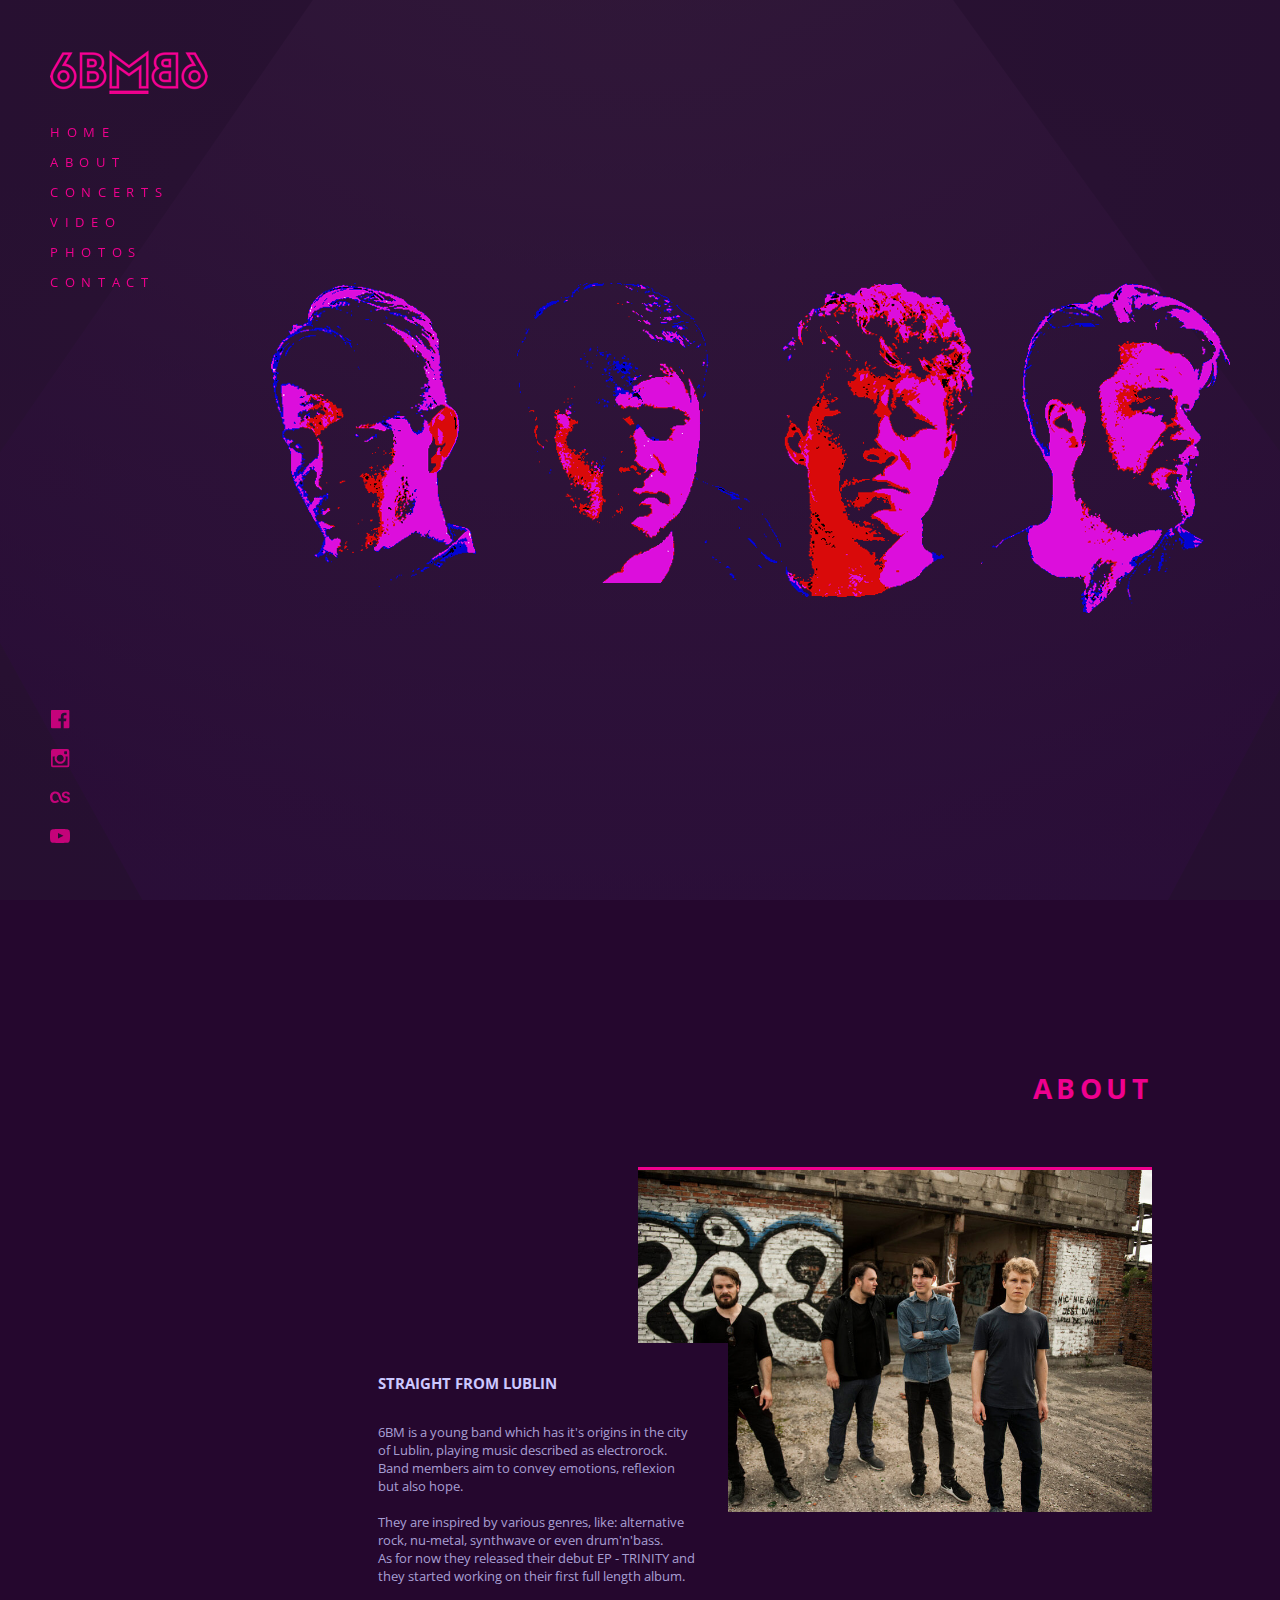
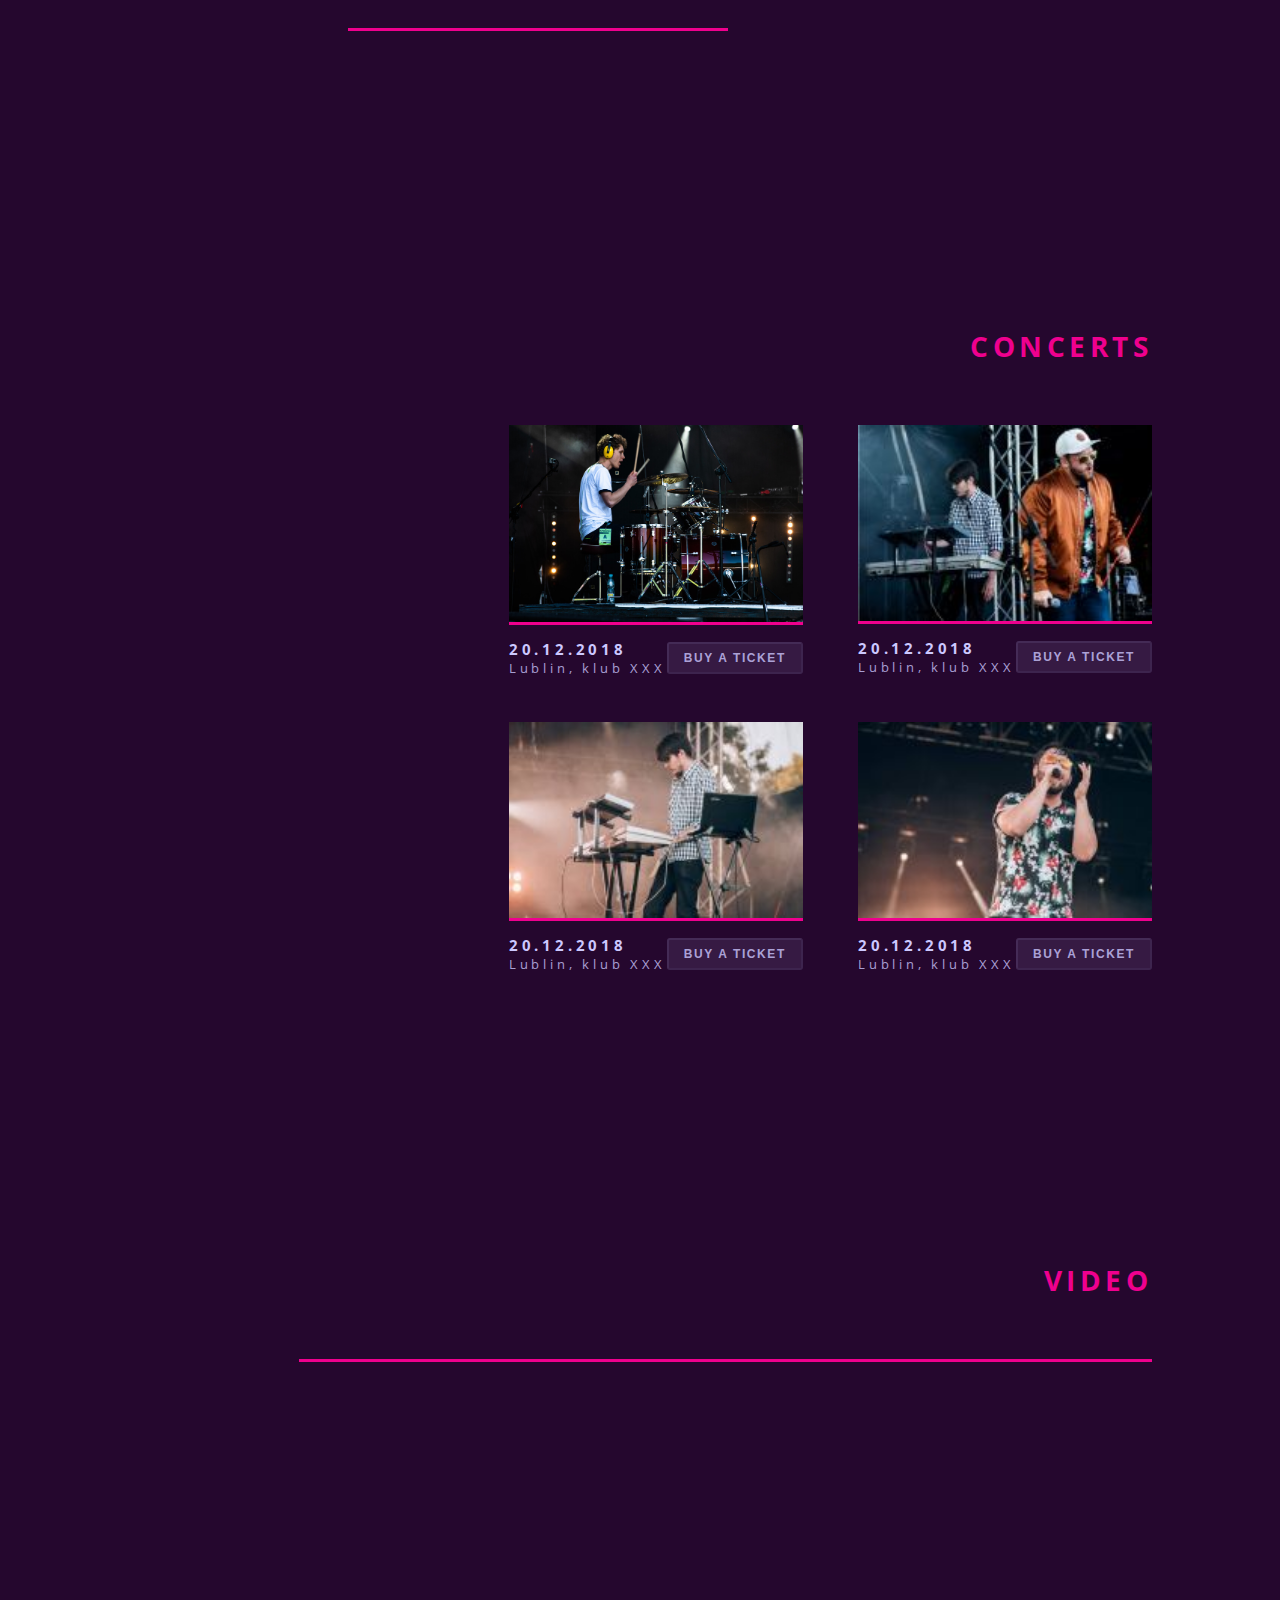
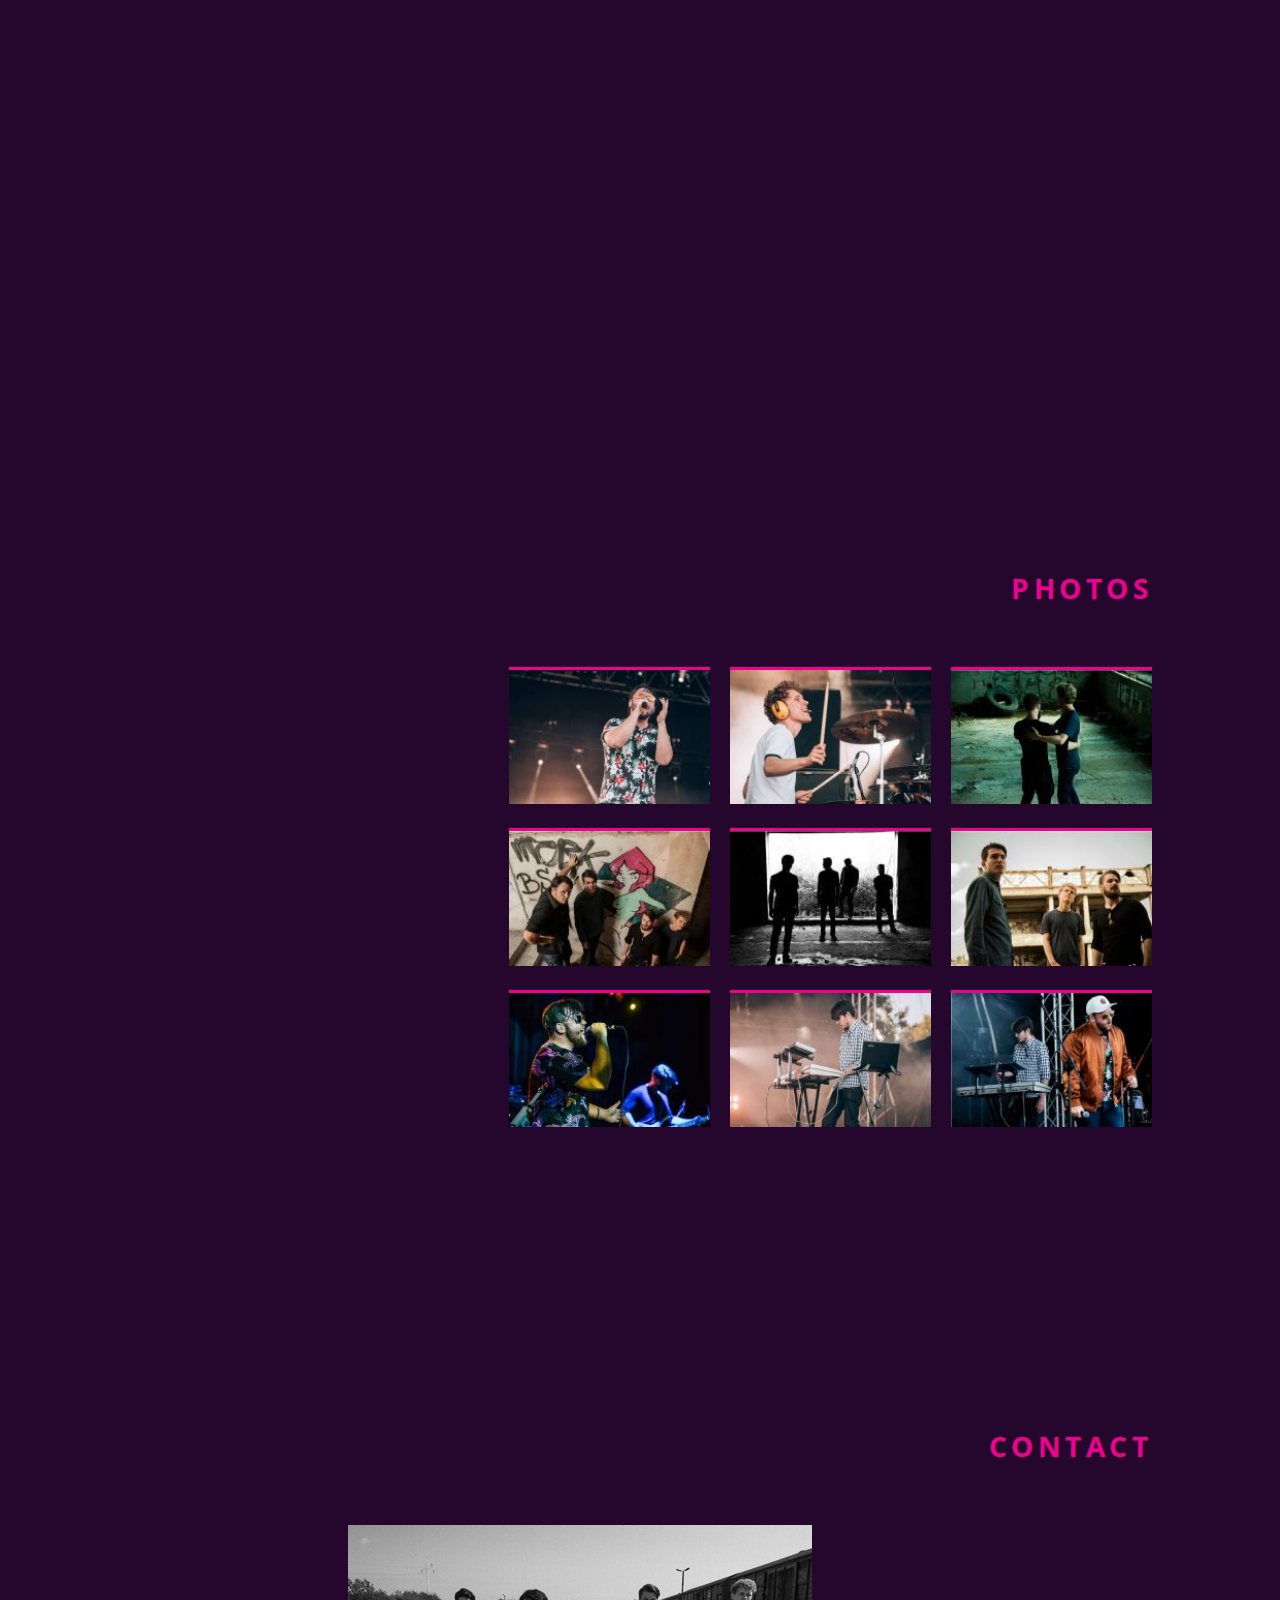
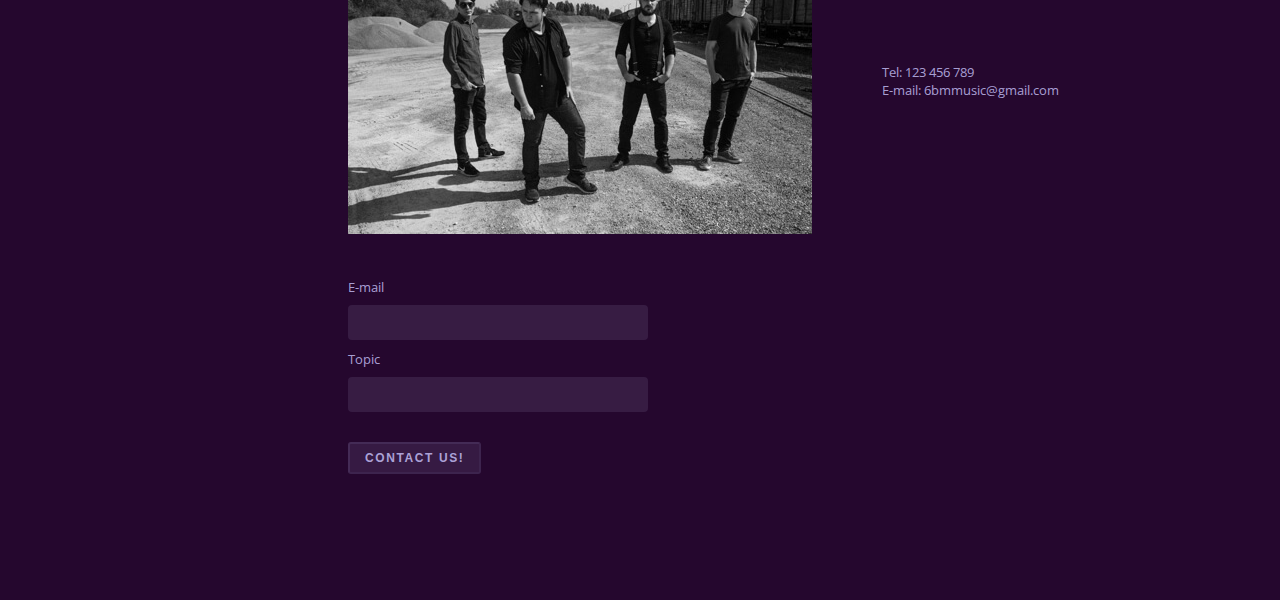
<file: daftZadanie4/index.html>
<!DOCTYPE html>
<html lang="en">

<head>
    <title>6BM Band Official Website</title>
    <meta charset="UTF-8">
    <meta name="viewport" content="width=device-width, initial-scale=1">
    <link href="https://fonts.googleapis.com/css?family=Open+Sans:400,600,700&display=swap&subset=latin-ext"
          rel="stylesheet">
    <link rel="stylesheet" type="text/css" href="./style.css" />
    <script src="./script.js" defer></script>
</head>

<body>
    <header class="page-header">
        <h1 class="page-brand">
            <img src="./images/logo.png" alt="6BM logo" />
        </h1>
        <button id="hamburger" class="button menu-button">
        </button>        
        <nav class="page-navigation">
            <ul class="page-navigation__items">
                <li class="page-navigation__item">
                    <a class="page-navigation__link" href="#home">Home</a>
                </li>
                <li class="page-navigation__item">
                    <a class="page-navigation__link" href="#about">About</a>
                </li>
                <li class="page-navigation__item">
                    <a class="page-navigation__link" href="#concerts">Concerts</a>
                </li>
                <li class="page-navigation__item">
                    <a class="page-navigation__link" href="#video">Video</a>
                </li>
                <li class="page-navigation__item">
                    <a class="page-navigation__link" href="#photos">Photos</a>
                </li>
                <li class="page-navigation__item">
                    <a class="page-navigation__link" href="#contact">Contact</a>
                </li>
            </ul>
        </nav>
    </header>
    <main class="page-content">
        <section id="home" class="content-section home-section">
            <!--
                    ZAGADNIENIE PONADPROGRAMOWE
                    Nagłówek 'Home' nie jest pokazany na projekcie graficznym, ale dobrą praktyką
                    jest umieszczanie nagłówków przy każdej głównej sekcji strony.
                    Pozwoli to na użytkownikom czytników ekranowych (np. osobom niewidomym lub niedowidzącym)
                    na zorientowanie się w strukturze naszej strony.
                    A żeby zachować wygląd strony adekwatny do projektu graficznego,
                    można utworzyć pomocniczą klasę CSS (np. 'screen-reader-only'),
                    która będzie ukrywała dany element dla standardowego użytkownika.
                    Należy jednak pamiętać, że ukrywanie elementów strony może obniżyć ranking
                    pozycjonowania twojej strony (SEO) i powinniśmy starać się umieszczać elementy nagłówkowe
                    w projekcie graficznym.
                    Dlatego też trzeba świadomie stosować to rozwiązanie i jeśli bardziej zależy nam na
                    pozycjonowaniu niż dostępności, wtedy możemy użyć więcej niż jeden znacznik <h1> i
                    używać go jako głównego nagłówka danych sekcji (w przypadku naszego projektu <h2>
                    zamienilibyśmy na <h1>, a <h3> na <h2>).
                -->
            <h2 class="content-section__header screen-reader-only">Home</h2>
            <ul class="band-members">
                <li class="band-members__item">
                    <img class="band-members__image" src="./images/band-member01.png"
                        alt="Image of stylized keyboard player's face" />
                    <p class="band-members__name">Kamil Zgondek</p>
                    <p class="band-members__desc">Keyboard</p>
                </li>
                <li class="band-members__item">
                    <img class="band-members__image" src="./images/band-member02.png"
                        alt="Image of stylized vocalist's face" />
                    <p class="band-members__name">Łukasz Furman</p>
                    <p class="band-members__desc">Vocals</p>
                </li>
                <li class="band-members__item">
                    <img class="band-members__image" src="./images/band-member03.png"
                        alt="Image of stylized drummer's face" />
                    <p class="band-members__name">Kamil Majewski</p>
                    <p class="band-members__desc">Drums</p>
                </li>
                <li class="band-members__item">
                    <img class="band-members__image" src="./images/band-member04.png"
                        alt="Image of stylized bassist's face" />
                    <p class="band-members__name">Daniel Cajzer</p>
                    <p class="band-members__desc">Bass guitar</p>
                </li>
            </ul>

        </section>
        <section id="about" class="content-section">
            <h2 class="content-section__header">About</h2>
            <div class="about">
                <img class="about__image" src="./images/band01.jpg"
                    alt="Image of band members standing at the construction site" />
                <div class="about__desc">
                    <h3 class="about__desc-header">Straight from Lublin</h3>
                    <p class="about__desc-content">
                        6BM is a young band which has it's origins in the city of Lublin, playing music described as
                        electrorock.<br />
                        Band members aim to convey emotions, reflexion but also hope.<br /><br />
                        They are inspired by various genres, like: alternative rock, nu-metal, synthwave or even
                        drum'n'bass.<br />
                        As for now they released their debut EP - TRINITY and they started working on their first full
                        length album.
                    </p>
                </div>
            </div>
        </section>
        <section id="concerts" class="content-section">
            <h2 class="content-section__header">Concerts</h2>
            <div class="concerts">
                <article class="concerts__item">
                    <img class="concerts__image" src="./images/band02_WiechnikMarcin.jpg"
                        alt="Image of band drummer during a concert" />
                    <header class="concerts__info">
                        <div class="concerts__info-base">
                            <p class="concerts__date">20.12.2018</p>
                            <p class="concerts__location">Lublin, klub XXX</p>
                        </div>
                        <button class="button button--buy-ticket">Buy a ticket</button>
                    </header>
                </article>
                <article class="concerts__item">
                    <img class="concerts__image" src="./images/band03_WiechnikMarcin.jpg"
                        alt="Image of band vocalist and keyboard player during a concert" />
                    <header class="concerts__info">
                        <div class="concerts__info-base">
                            <p class="concerts__date">20.12.2018</p>
                            <p class="concerts__location">Lublin, klub XXX</p>
                        </div>
                        <button class="button button--buy-ticket">Buy a ticket</button>
                    </header>
                </article>
                <article class="concerts__item">
                    <img class="concerts__image" src="./images/band04_JakubBodys.jpg"
                        alt="Image of band keyboard player during a concert" />
                    <header class="concerts__info">
                        <div class="concerts__info-base">
                            <p class="concerts__date">20.12.2018</p>
                            <p class="concerts__location">Lublin, klub XXX</p>
                        </div>
                        <button class="button button--buy-ticket">Buy a ticket</button>
                    </header>
                </article>
                <article class="concerts__item">
                    <img class="concerts__image" src="./images/band05_JakubBodys.jpg"
                        alt="Image of band vocalist during a concert" />
                    <header class="concerts__info">
                        <div class="concerts__info-base">
                            <p class="concerts__date">20.12.2018</p>
                            <p class="concerts__location">Lublin, klub XXX</p>
                        </div>
                        <button class="button button--buy-ticket">Buy a ticket</button>
                    </header>
                </article>
            </div>
        </section>
        <section id="video" class="content-section">
            <h2 class="content-section__header">Video</h2>
            <iframe class="embedded-video" width="853" height="480"
                src="https://www.youtube.com/embed/AstRXh-vKNI?rel=0" frameborder="0" allow="autoplay; encrypted-media"
                allowfullscreen></iframe>
        </section>
        <section id="photos" class="content-section">
            <h2 class="content-section__header">Photos</h2>
            <ul class="gallery">
                <li class="gallery__item">
                    <img class="gallery__image"
                        srcset="./images/band05_JakubBodys.jpg,
                                ./images/band05_JakubBodys@2.jpg 2x,
                                ./images/band05_JakubBodys@3.jpg 3x"
                        src="./images/band05_JakubBodys@3.jpg"
                        alt="Image of band vocalist during a concert" />
                </li>
                <li class="gallery__item">
                    <img class="gallery__image"
                        srcset="./images/band06_JakubBodys.jpg,
                                ./images/band06_JakubBodys@2.jpg 2x,
                                ./images/band06_JakubBodys@3.jpg 3x"
                        src="./images/band06_JakubBodys@3.jpg"
                        alt="Image of band drummer during a concert" />
                </li>
                <li class="gallery__item">
                    <img class="gallery__image"
                        srcset="./images/band07.jpg,
                                ./images/band07@2.jpg 2x,
                                ./images/band07@3.jpg 3x"
                        src="./images/band07@3.jpg"
                        alt="Image of band members at the construction site" />
                </li>
                <li class="gallery__item">
                    <img class="gallery__image"
                        srcset="./images/band08.jpg,
                                ./images/band08@2.jpg 2x,
                                ./images/band08@3.jpg 3x"
                        src="./images/band08@3.jpg"
                        alt="Image of band members posing against the wall with graffiti" />
                </li>
                <li class="gallery__item">
                    <img class="gallery__image"
                        srcset="./images/band09.jpg,
                                ./images/band09@2.jpg 2x,
                                ./images/band09@3.jpg 3x"
                        src="./images/band09@3.jpg"
                        alt="Image of band members standing in the shadows" />
                </li>
                <li class="gallery__item">
                    <img class="gallery__image"
                        srcset="./images/band10.jpg,
                                ./images/band10@2.jpg 2x,
                                ./images/band10@3.jpg 3x"
                        src="./images/band10@3.jpg"
                        alt="Image of band members standing at the construction site" />
                </li>
                <li class="gallery__item">
                    <img class="gallery__image"
                        srcset="./images/band11.jpg,
                                ./images/band11@2.jpg 2x,
                                ./images/band11@3.jpg 3x"
                        src="./images/band11@3.jpg"
                        alt="Image of band vocalist during a concert" />
                </li>
                <li class="gallery__item">
                    <img class="gallery__image"
                        srcset="./images/band04_JakubBodys.jpg,
                                ./images/band04_JakubBodys@2.jpg 2x,
                                ./images/band04_JakubBodys@3.jpg 3x"
                        src="./images/band04_JakubBodys@3.jpg"
                        alt="Image of band keyboard player during a concert" />
                </li>
                <li class="gallery__item">
                    <img class="gallery__image"
                        srcset="./images/band03_WiechnikMarcin.jpg,
                                ./images/band03_WiechnikMarcin@2.jpg 2x,
                                ./images/band03_WiechnikMarcin@3.jpg 3x"
                        src="./images/band03_WiechnikMarcin@3.jpg"
                        alt="Image of band vocalist and keyboard player during a concert" />
                </li>
            </ul>
        </section>
        <section id="contact" class="content-section">
            <h2 class="content-section__header">Contact</h2>
            <div class="contact">
                <div class="contact__item">
                    <img class="contact__img" src="./images/band12.jpg"
                        alt="Image of band members posing next to a train" />
                </div>
                <address class="contact__address">
                    Tel: 123 456 789<br />
                    E-mail: 6bmmusic@gmail.com
                </address>
                <form class="contact__form form">
                    <div class="form__field">
                        <label class="form__label" for="email">E-mail</label>
                        <input class="form__input" type="email" name="email" id="email" required />
                    </div>
                    <div class="form__field">
                        <label class="form__label" for="topic">Topic</label>
                        <input class="form__input" type="text" name="topic" id="topic" required />
                    </div>
                    <button class="button button--contact" type="submit">Contact us!</button>
                </form>
            </div>
        </section>
    </main>
    <footer class="page-footer">
        <!--
                ZAGADNIENIE PONADPROGRAMOWE
                Podobnie jak wyżej, nagłówek jest utworzony dla użytku czytników ekranowych.
            -->
        <h2 class="screen-reader-only">Social media links</h2>
        <ul class="social-links">
            <li class="social-links__item">
                <a class="social-links__link" href="https://www.facebook.com/6BMband/">
                    <img class="social-links__img" src="./images/fb.svg" alt="Facebook" />
                </a>
            </li>
            <li class="social-links__item">
                <a class="social-links__link" href="https://www.instagram.com/6bmband/">
                    <img class="social-links__img" src="./images/insta.svg" alt="Instagram" />
                </a>
            </li>
            <li class="social-links__item">
                <a class="social-links__link" href="http://last.fm/">
                    <img class="social-links__img" src="./images/last.svg" alt="Last.fm" />
                </a>
            </li>
            <li class="social-links__item">
                <a class="social-links__link" href="https://www.youtube.com/channel/UCDqm0F_UFieDt_C4TRPbepQ">
                    <img class="social-links__img" src="./images/yout.svg" alt="Youtube" />
                </a>
            </li>
        </ul>
    </footer>
</body>

</html>
</file>
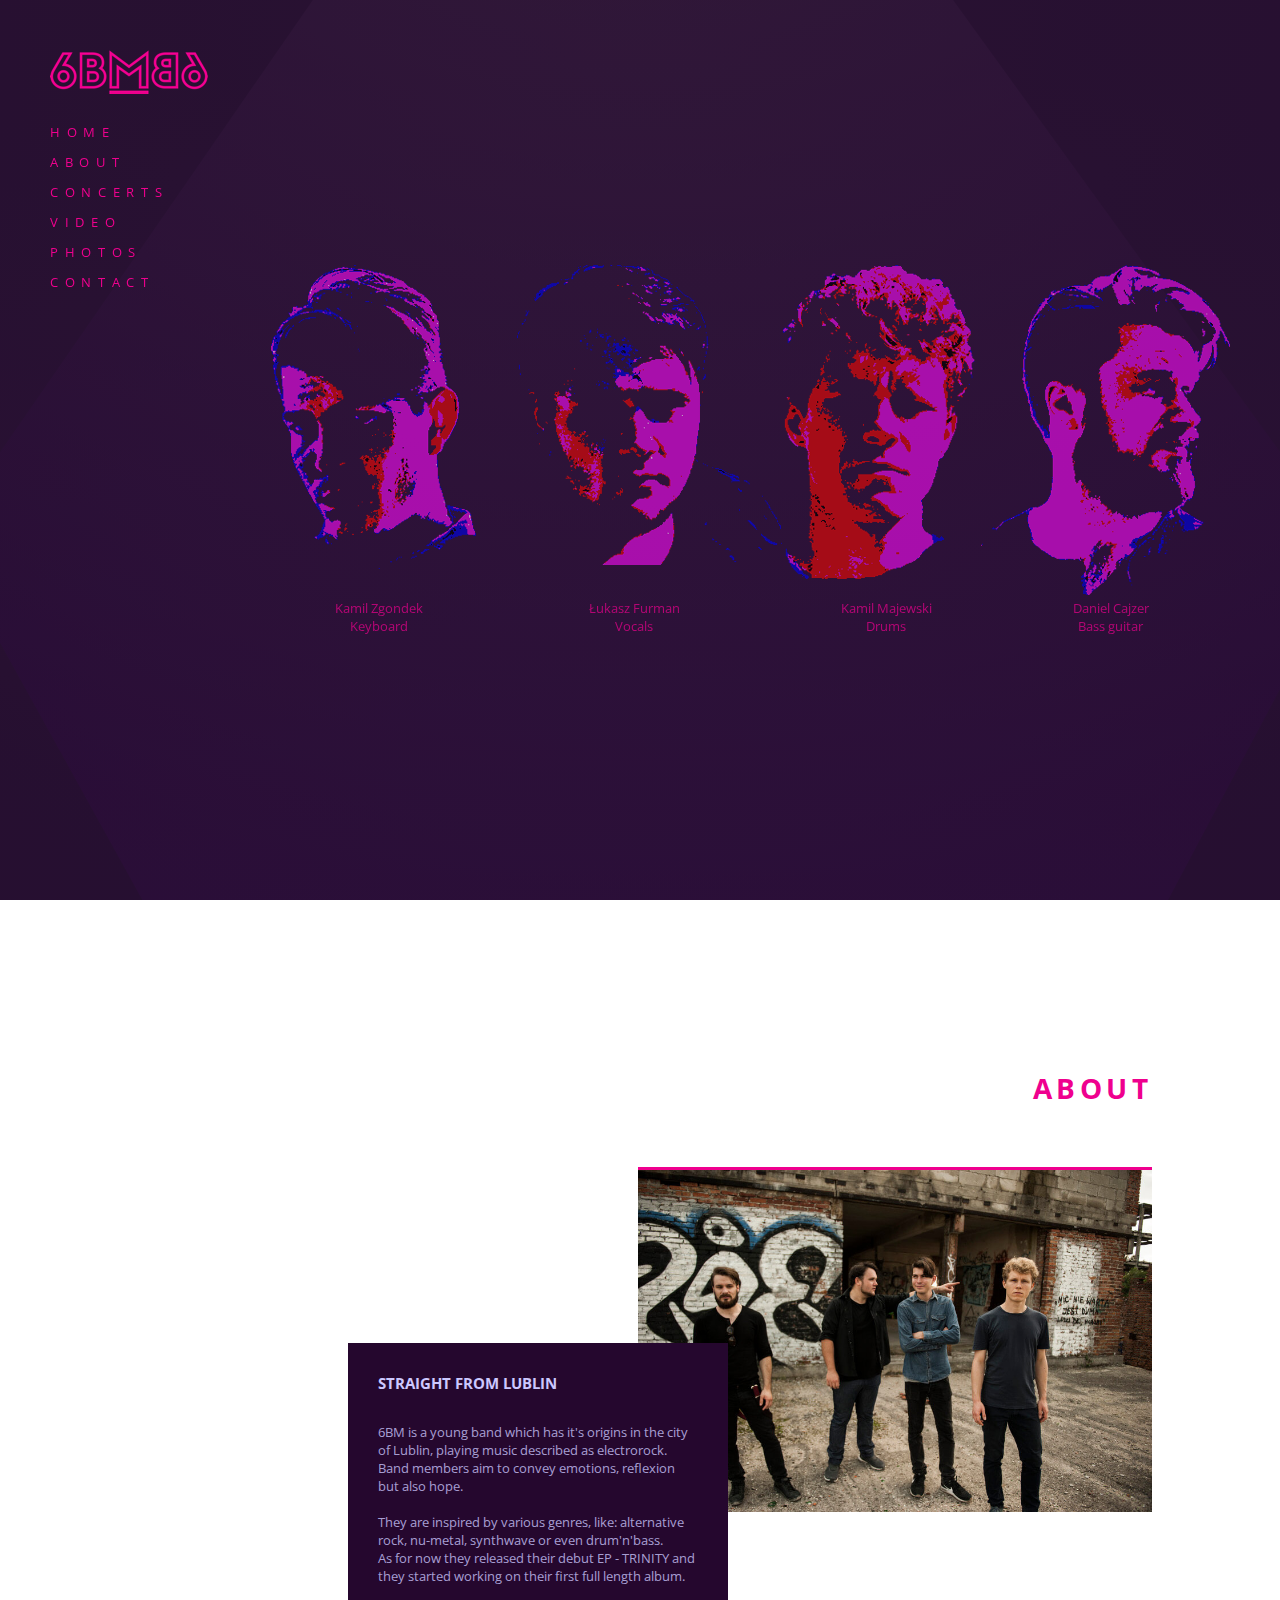
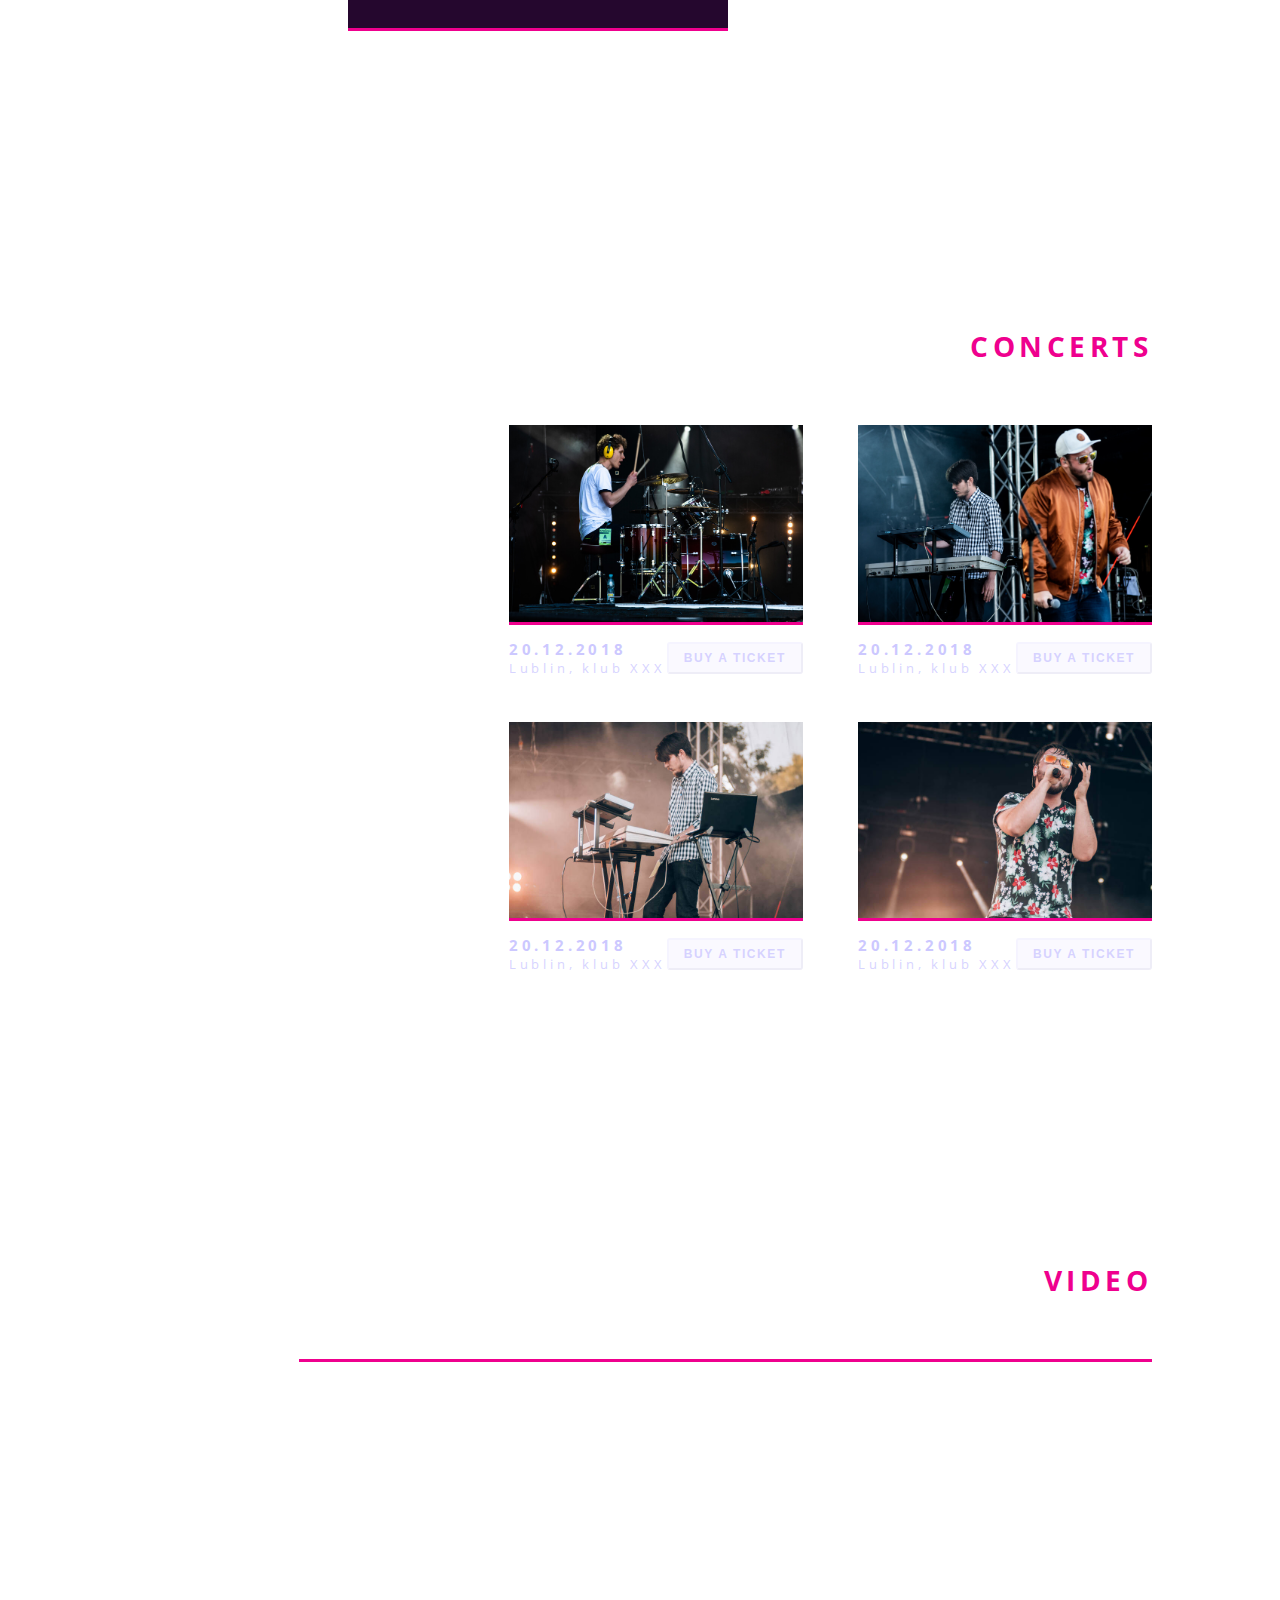
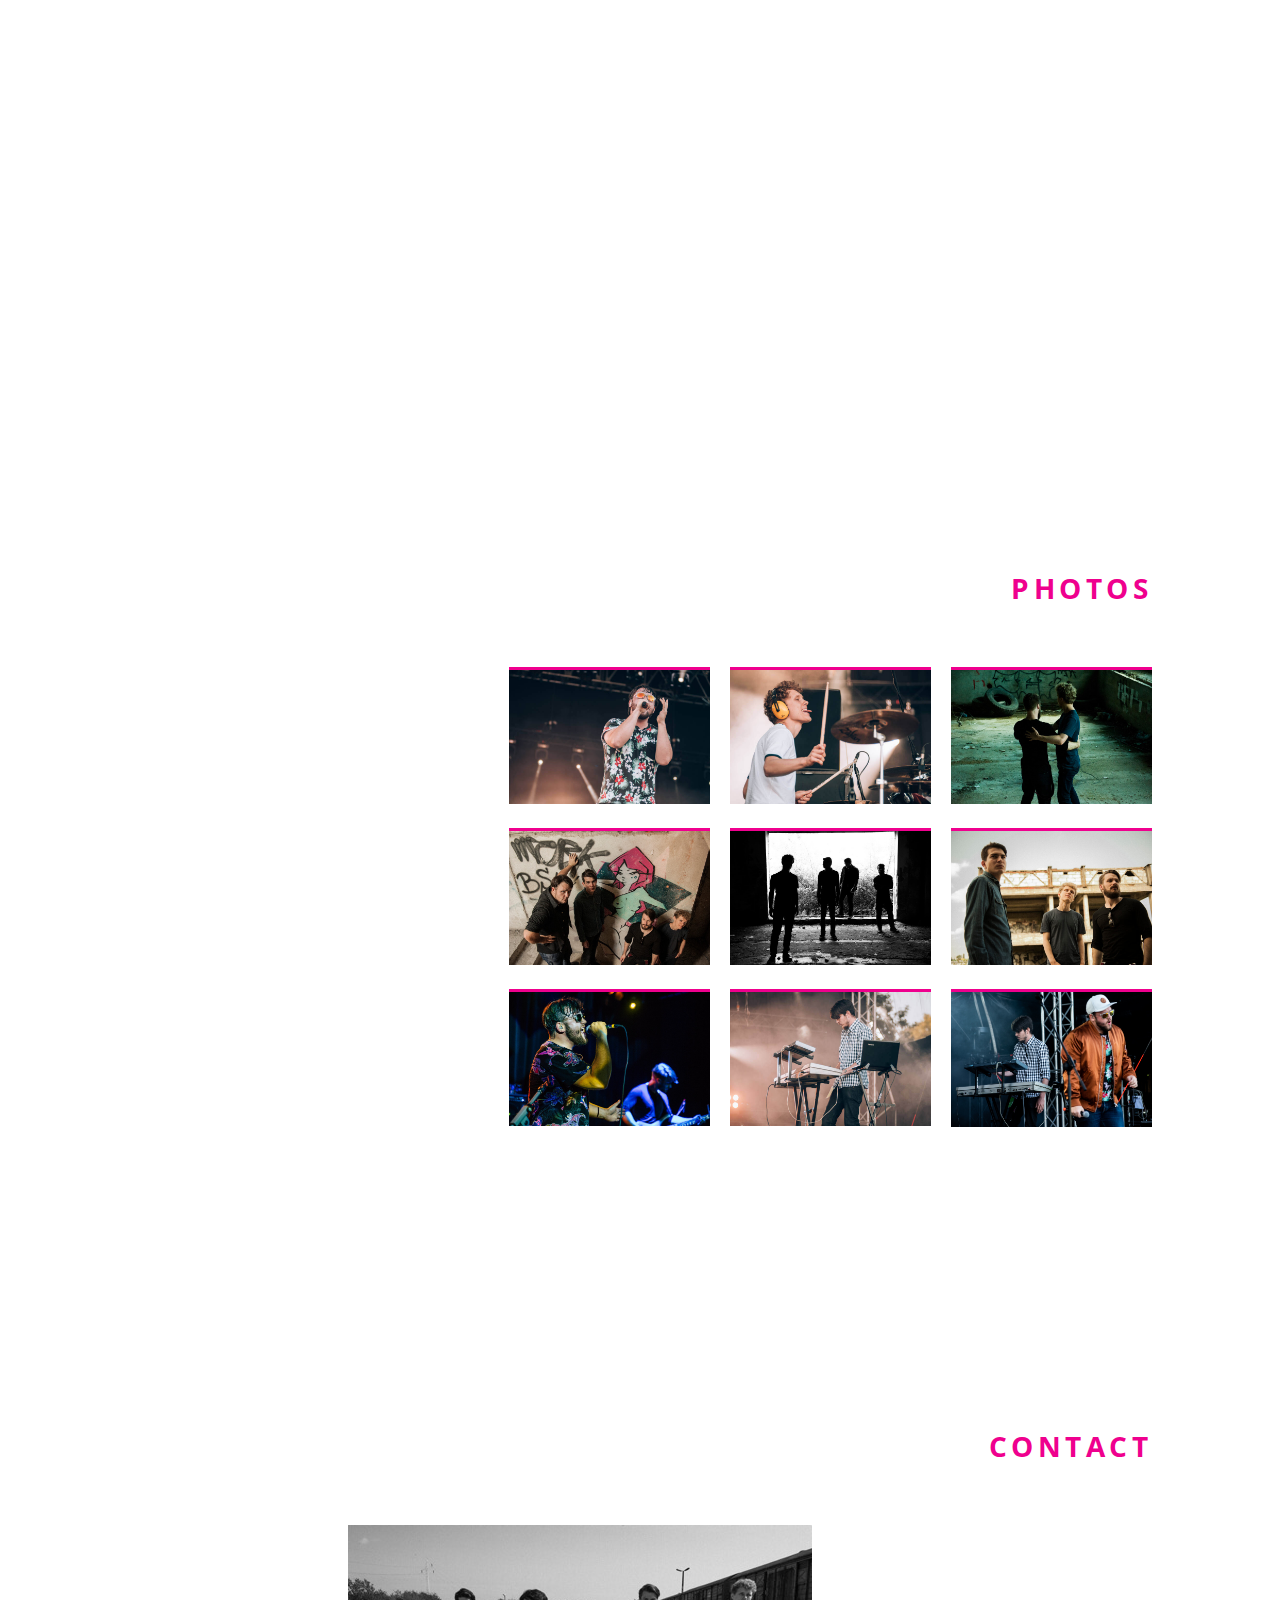
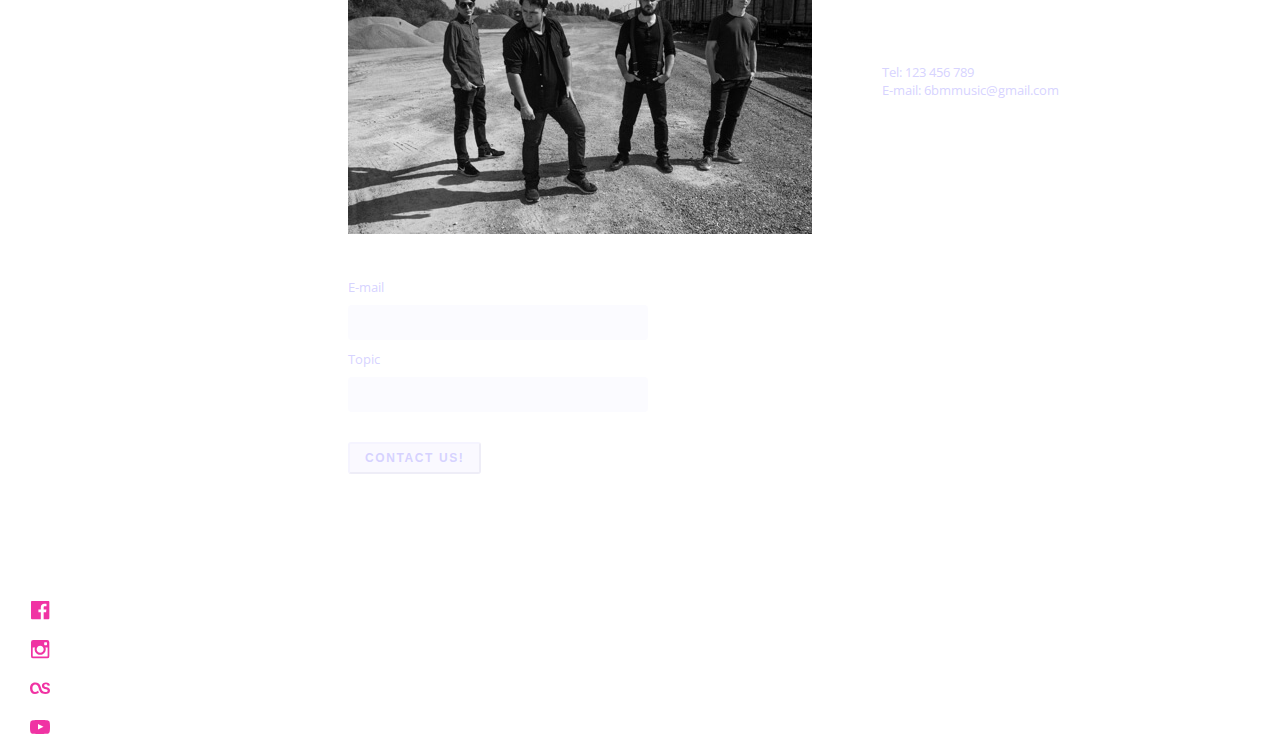
<file: zadanieDaft-2/index.html>
<!DOCTYPE html>
<html lang="pl">

<head>
    <meta charset="UTF-8">
    <title>6BM Band Official Website</title>
    <link rel="stylesheet" type="text/css" href="./style.css" />
    <link href="https://fonts.googleapis.com/css?family=Open+Sans:400,600,700" rel="stylesheet">
    <meta name="viewport" content="width=device-width, initial-scale=1.0">
</head>

<body>
    <header class="page-header">
        <h1 class="page-brand">
            <img src="./images/logo.png" alt="6BM logo" />
        </h1>
        <nav class="page-navigation">
            <ul class="page-navigation__items">
                <li class="page-navigation__item">
                    <a class="page-navigation__link" href="#home">Home</a>
                </li>
                <li class="page-navigation__item">
                    <a class="page-navigation__link" href="#about">About</a>
                </li>
                <li class="page-navigation__item">
                    <a class="page-navigation__link" href="#concerts">Concerts</a>
                </li>
                <li class="page-navigation__item">
                    <a class="page-navigation__link" href="#video">Video</a>
                </li>
                <li class="page-navigation__item">
                    <a class="page-navigation__link" href="#photos">Photos</a>
                </li>
                <li class="page-navigation__item">
                    <a class="page-navigation__link" href="#contact">Contact</a>
                </li>
            </ul>
        </nav>
        
    </header>
    
    <main class="page-content">
        <section id="home" class="content-section home-section">
            <h2 class="content-section__header screen-reader-only">Home</h2>
            <ul class="band-members">
                <li class="band-members__item">
                    <img class="band-members__image" src="./images/band-member01.png"
                        alt="Image of stylized keyboard player's face" />
                    <p class="band-members__name">Kamil Zgondek</p>
                    <p class="band-members__desc">Keyboard</p>
                </li>
                <li class="band-members__item">
                    <img class="band-members__image" src="./images/band-member02.png"
                        alt="Image of stylized vocalist's face" />
                    <p class="band-members__name">Łukasz Furman</p>
                    <p class="band-members__desc">Vocals</p>
                </li>
                <li class="band-members__item">
                    <img class="band-members__image" src="./images/band-member03.png"
                        alt="Image of stylized drummer's face" />
                    <p class="band-members__name">Kamil Majewski</p>
                    <p class="band-members__desc">Drums</p>
                </li>
                <li class="band-members__item">
                    <img class="band-members__image" src="./images/band-member04.png"
                        alt="Image of stylized bassist's face" />
                    <p class="band-members__name">Daniel Cajzer</p>
                    <p class="band-members__desc">Bass guitar</p>
                </li>
            </ul>
        </section>
        
        <section id="about" class="content-section">
            <h2 class="content-section__header">About</h2>
            <div class="about">
                <img class="about__image" src="./images/band01.jpg"
                    alt="Image of band members standing at the construction site" />
                <div class="about__desc">
                    <h3 class="about__desc-header">Straight from Lublin</h3>
                    <p class="about__desc-content">
                        6BM is a young band which has it's origins in the city of Lublin, playing music described as
                        electrorock.<br />
                        Band members aim to convey emotions, reflexion but also hope.<br /><br />
                        They are inspired by various genres, like: alternative rock, nu-metal, synthwave or even
                        drum'n'bass.<br />
                        As for now they released their debut EP - TRINITY and they started working on their first full
                        length album.
                    </p>
                </div>
            </div>
        </section>
        
        <section id="concerts" class="content-section">
            <h2 class="content-section__header">Concerts</h2>
            <div class="concerts">
                <article class="concerts__item">
                    <img class="concerts__image" src="./images/band02_WiechnikMarcin.jpg"
                        alt="Image of band drummer during a concert" />
                    <header class="concerts__info">
                        <div class="concerts__info-base">
                            <p class="concerts__date">20.12.2018</p>
                            <p class="concerts__location">Lublin, klub XXX</p>
                        </div>
                        <button class="button">Buy a ticket</button>
                    </header>
                </article>
                
                <article class="concerts__item">
                    <img class="concerts__image" 
                         srcset="./images/band03_WiechnikMarcin@3.jpg,
                                 ./images/band03_WiechnikMarcin@2.jpg 2x,
                                 ./images/band03_WiechnikMarcin.jpg 3x"
                         src="./images/band03_WiechnikMarcin@3.jpg"
                         alt="Image of band vocalist and keyboard player during a concert" />
                    <header class="concerts__info">
                        <div class="concerts__info-base">
                            <p class="concerts__date">20.12.2018</p>
                            <p class="concerts__location">Lublin, klub XXX</p>
                        </div>
                        <button class="button">Buy a ticket</button>
                    </header>
                </article>
                
                <article class="concerts__item">
                    <img class="concerts__image" 
                         srcset="./images/band04_JakubBodys@3.jpg,
                                 ./images/band04_JakubBodys@2.jpg 2x,
                                 ./images/band04_JakubBodys.jpg 3x"
                         src="./images/band04_JakubBodys@3.jpg"
                         alt="Image of band keyboard player during a concert" />
                    <header class="concerts__info">
                        <div class="concerts__info-base">
                            <p class="concerts__date">20.12.2018</p>
                            <p class="concerts__location">Lublin, klub XXX</p>
                        </div>
                        <button class="button">Buy a ticket</button>
                    </header>
                </article>
                
                <article class="concerts__item">
                    <img class="concerts__image" 
                         srcset="./images/band05_JakubBodys@3.jpg,
                                 ./images/band05_JakubBodys@2.jpg 2x,
                                 ./images/band05_JakubBodys.jpg 3x"
                         src="./images/band05_JakubBodys@3.jpg"
                         alt="Image of band vocalist during a concert" />
                    <header class="concerts__info">
                        <div class="concerts__info-base">
                            <p class="concerts__date">20.12.2018</p>
                            <p class="concerts__location">Lublin, klub XXX</p>
                        </div>
                        <button class="button">Buy a ticket</button>
                    </header>
                </article>
                
            </div>
        </section>
        
        <section id="video" class="content-section">
            <h2 class="content-section__header">Video</h2>
            <iframe class="embedded-video" width="853" height="480"
                src="https://www.youtube.com/embed/AstRXh-vKNI?rel=0" frameborder="0" allow="autoplay; encrypted-media"
                allowfullscreen></iframe>
        </section>
        
        <section id="photos" class="content-section">
            <h2 class="content-section__header">Photos</h2>
            <ul class="gallery">
                <li class="gallery__item">
                    <img class="gallery__image" 
                         srcset="./images/band05_JakubBodys@3.jpg,
                                 ./images/band05_JakubBodys@2.jpg 2x,
                                 ./images/band05_JakubBodys.jpg 3x"
                         src="./images/band05_JakubBodys@3.jpg"
                         alt="Image of band vocalist during a concert" />
                </li>
                <li class="gallery__item">
                    <img class="gallery__image" 
                         srcset="./images/band06_JakubBodys@3.jpg,
                                 ./images/band06_JakubBodys@2.jpg 2x,
                                 ./images/band06_jakubBodys.jpg 3x"
                         src="./images/band06_JakubBodys@3.jpg"
                         alt="Image of band drummer during a concert" />
                </li>
                <li class="gallery__item">
                    <img class="gallery__image" 
                         srcset="./images/band07@3.jpg,
                                 ./images/band07@2.jpg 2x,
                                 ./images/band07.jpg 3x"
                         src="./images/band07.jpg"
                         alt="Image of band members at the construction site" />
                </li>
                <li class="gallery__item">
                    <img class="gallery__image" 
                         srcset="./images/band08@3.jpg,
                                 ./images/band08@2.jpg 2x,
                                 ./images/band08.jpg 3x"
                         src="./images/band08@3.jpg"
                         alt="Image of band members posing against the wall with graffiti" />
                </li>
                <li class="gallery__item">
                    <img class="gallery__image" 
                         srcset="./images/band09@3.jpg,
                                 ./images/band09@2.jpg 2x,
                                 ./images/band09.jpg 3x"
                         src="./images/band09@3.jpg"
                         alt="Image of band members standing in the shadows" />
                </li>
                <li class="gallery__item">
                    <img class="gallery__image" 
                         srcset="./images/band10@3.jpg,
                                 ./images/band10@2.jpg 2x,
                                 ./images/band10.jpg 3x"
                         src="./images/band10@3.jpg"
                         alt="Image of band members standing at the construction site" />
                </li>
                <li class="gallery__item">
                    <img class="gallery__image"
                         srcset="./images/band11@3.jpg,
                                 ./images/band11@2.jpg 2x,
                                 ./images/band11.jpg 3x"
                         src="./images/band11@3.jpg"
                         alt="Image of band vocalist during a concert" />
                </li>
                <li class="gallery__item">
                    <img class="gallery__image" 
                         srcset="./images/band04_JakubBodys@3.jpg,
                                 ./images/band04_JakubBodys@2.jpg 2x,
                                 ./images/band04_JakubBodys.jpg 3x"
                         src="./images/band04_JakubBodys@3.jpg"
                         alt="Image of band keyboard player during a concert" />
                </li>
                <li class="gallery__item">
                    <img class="gallery__image" 
                         srcset="./images/band03_WiechnikMarcin@3.jpg,
                                 ./images/band03_WiechnikMarcin@2.jpg 2x,
                                 ./images/band03_WiechnikMarcin.jpg 3x"
                         src="./images/band03_WiechnikMarcin.jpg"
                         alt="Image of band vocalist and keyboard player during a concert" />
                </li>
            </ul>
        </section>
        
        <section id="contact" class="content-section">
            <h2 class="content-section__header">Contact</h2>
            <div class="contact">
                <div class="contact__item">
                    <img class="contact__img" src="./images/band12.jpg"
                        alt="Image of band members posing next to a train" >
                </div>
                <address class="contact__address">
                    Tel: 123 456 789<br/>
                    E-mail: 6bmmusic@gmail.com
                </address>
                <form class="contact__form form">
                    <div class="form__field">
                        <label class="form__label" for="email">E-mail</label>
                        <input class="form__input" type="email" name="email" id="email" required />
                    </div>
                    <div class="form__field">
                        <label class="form__label" for="topic">Topic</label>
                        <input class="form__input" type="text" name="topic" id="topic" required />
                    </div>
                    <button class="button button--contact" type="submit">Contact us!</button>
                </form>
            </div>
        </section>
        
    </main>
    
    <footer class="page-footer">
        <h2 class="screen-reader-only">Social media links</h2>
        <ul class="social-links">
            <li class="social-links__item">
                <a class="social-links__link" href="https://www.facebook.com/6BMband/">
                    <img class="social-links__img" src="./images/fb.svg" alt="Facebook" />
                </a>
            </li>
            <li class="social-links__item">
                <a class="social-links__link" href="https://www.instagram.com/6bmband/">
                    <img class="social-links__img" src="./images/insta.svg" alt="Instagram" />
                </a>
            </li>
            <li class="social-links__item">
                <a class="social-links__link" href="http://last.fm/">
                    <img class="social-links__img" src="./images/last.svg" alt="Last.fm" />
                </a>
            </li>
            <li class="social-links__item">
                <a class="social-links__link" href="https://www.youtube.com/channel/UCDqm0F_UFieDt_C4TRPbepQ">
                    <img class="social-links__img" src="./images/yout.svg" alt="Youtube" />
                </a>
            </li>
        </ul>
    </footer>
</body>

</html>
</file>
<file: daftZadanie4/style.css>
* {
    box-sizing: border-box;
}

body {
    margin: 0;
    padding: 0;

    background-color: #25072E;
    background-image: url('./images/background.svg');
    background-size: cover;
    background-position: center;
    background-repeat: no-repeat;
    background-attachment: fixed;
}

h1, h2, h3 {
    margin: 0;
}

ul {
    list-style: none;
    margin: 0;
    padding: 0;
}

.screen-reader-only {
    position: absolute;
    left: -10000px;
    top: auto;
    width: 1px;
    height: 1px;
    overflow: hidden;
}

/*
######################################
TYPOGRAFIA
######################################
*/

body {
    color: rgba(204, 200, 255, 0.8);
    font-family: 'Open Sans', sans-serif;
    font-size: 13px;
    font-weight: normal;
}

a {
    color: #EF008E;
    text-decoration: none;
}

/*
######################################
PRZYCISKI
######################################
*/

.button {
    padding: 7px 15px;
    border-radius: 3px;
    background-color: rgba(204, 200, 255, 0.1);
    border-color: rgba(204, 200, 255, 0.1);

    color: rgba(204, 200, 255, 0.8);
    font-size: 12px;
    font-weight: 600;
    text-transform: uppercase;
    letter-spacing: 1.6px;
    cursor: pointer;
}

.button--contact {
    margin-top: 20px;
}

/*
######################################
FORMULARZE
######################################
*/

.form__field {
    margin-bottom: 10px;
}

.form__label {
    display: block;
    margin-bottom: 9px;
}

.form__input {
    display: block;
    height: 35px;
    width: 300px;
    padding: 10px 15px;
    border: none;
    border-radius: 4px;
    background-color: rgba(219, 216, 251, 0.1);
}

/*
######################################
GŁÓWNY LAYOUT STRONY
######################################
*/

.page-header {
    position: fixed;
    top: 50px;
    left: 50px;
}

.page-footer {
    position: fixed;
    bottom: 50px;
    left: 50px;
}

.page-content {
    margin-left: 220px;
    padding: 0 10%;
}

/*
######################################
NAWIGACJA
######################################
*/

.page-navigation__items {
    padding-top: 15px;
}

.page-navigation__link {
    line-height: 30px;
    text-transform: uppercase;
    letter-spacing: 6.7px;
}

/*
######################################
LINKI DO SOCIAL MEDIA
######################################
*/


.social-links__item + .social-links__item {
    margin-top: 15px;
}

.social-links__img {
    width: 20px;
    height: 20px;
}

/*
######################################
STYLE WSPÓLNE DLA WSZYSTKICH SEKCJI
######################################
*/

.content-section {
    display: flex;
    flex-direction: column;
    justify-content: center;
    align-items: flex-end;
    min-height: 100vh;
}

.content-section__header {
    margin-bottom: 60px;
    color: #EF008E;
    font-size: 28px;
    font-weight: bold;
    letter-spacing: 4.5px;
    text-transform: uppercase;
}

.content-section__body {
    flex-grow: 1;
}

/*
######################################
SEKCJA "HOME"
######################################
*/

.content-section.home-section {
    align-items: center;
}

.band-members {
    display: flex;
    flex-direction: row;
    align-items: center;
}

.band-members__name,
.band-members__desc {
    display: none;
}

/*
######################################
SEKCJA "ABOUT"
######################################
*/

.about {
    position: relative;
    margin-left: 290px;
    margin-bottom: 115px;
}

.about__image {
    max-width: 100%;
    border-top: 3px solid #EF008E;
}

.about__desc-header {
    margin-bottom: 30px;
    color: #CCC8FF;
    font-size: 15px;
    font-weight: bold;
    text-transform: uppercase;
}

.about__desc {
    position: absolute;
    left: -290px;
    bottom: -115px;
    width: 380px;
    padding: 30px;
    background-color: #25072e;
    border-bottom: 3px solid #EF008E;
}

/*
######################################
SEKCJA "CONCERTS"
######################################
*/

.concerts {
    width: 80%;
    display: grid;
    grid-template-columns: repeat(2, 1fr);
    column-gap: 55px;
    row-gap: 45px;
}

.concerts__image {
    width: 100%;
    border-bottom: 3px solid #EF008E;
}

.concerts__info {
    display: flex;
    flex-direction: row;
    align-items: center;
    padding-top: 10px;
}

.concerts__info-base {
    flex-grow: 1;
}

.concerts__date {
    margin: 0;
    color: #CCC8FF;
    font-size: 15px;
    font-weight: bold;
    text-transform: uppercase;
    letter-spacing: 3.8px;
}

.concerts__location {
    margin: 0;
    letter-spacing: 3.8px;
}

/*
######################################
SEKCJA "VIDEO"
######################################
*/

.embedded-video {
    border-top: 3px solid #EF008E;
}

/*
######################################
SEKCJA "PHOTOS"
######################################
*/

.gallery {
    display: flex;
    flex-wrap: wrap;
    width: calc(80% + 20px); /* Znosi wpływ .gallery__item { margin-left: 20px; } */
    margin-top: -20px; /* Znosi wpływ .gallery__item { margin-top: 20px; } */
}

.gallery__item {
    width: calc((100% - 3 * 20px) / 3);
    margin-top: 20px;
    margin-left: 20px;
}

@keyframes cursorLeave--filter {
    0% {
        transform: scale(1) rotate(0);
    }
    50% {
        
        filter: blur(3px);
    }
    100%{
        transform: scale(1) rotate(0);
    }
}

@keyframes my-anm {
    0% {
        transform: scale(1) rotate(0);
    }
    25% {
        transform: scale(0.7);
    }
    50% {
        transform: scale(1.1) rotate(5deg);
    }
    100% {
        transform: scale(1) rotate(0);
    }
}

.gallery__image {
    width: 100%;
    border-top: 3px solid #EF008E;
    animation-name: cursorLeave--filter;
    animation-duration: 1s;
}

.gallery__image:hover {
    animation-name: my-anm;
    animation-duration: 3s;
    filter: brightness(1.5);
}

@supports (display: grid) {
    .gallery {
        width: 80%;
        display: grid;
        grid-template-columns: repeat(3, 1fr);
        gap: 20px;
        margin: 0;
    }

    .gallery__item {
        width: 100%;
        margin: 0;
    }
}

/*
######################################
SEKCJA "CONTACT"
######################################
*/

.contact {
    display: flex;
    flex-direction: row;
    flex-wrap: wrap;
    align-items: center;
}

.contact__img {
    max-width: 100%;
}

.contact__address {
    padding: 70px;
    font-style: normal;
}

.contact__form {
    flex-basis: 50%;
    padding-top: 40px;
}

.menu-button {
    display: none;
}


/* //////////////////////////////// MOBILE STYLES //////////////////////////////// */

@media screen and (max-width: 360px) {

    body {
        background-image: none;
    }
    /*
    ######################################
    PRZYCISKI
    ######################################
    */

    .button {
        width: 100%;
        height: 40px;
    }

    /*
    ######################################
    FORMULARZE
    ######################################
    */

    .form__input {
        width: 100%;
    }

    /*
    ######################################
    GŁÓWNY LAYOUT STRONY
    ######################################
    */

    .page-header {
        position: static;
        display: flex;
        flex-direction: column;
        align-items: center;
        margin-bottom: 64px;
        padding: 24px 24px 0;
    }

    .page-footer {
        position: static;
        padding: 24px;
    }

    .page-content {
        margin-left: 0;
        padding: 0 24px;
    }

    /*
    ######################################
    NAWIGACJA
    ######################################
    */

    .page-navigation__items {
        text-align: center;
    }

    /*
    ######################################
    LINKI DO SOCIAL MEDIA
    ######################################
    */
    .social-links {
        display: flex;
        justify-content: space-between;
    }

    .social-links__item + .social-links__item  {
        margin-top: 0;
    }

    .social-links__img {
        width: 32px;
        height: 32px;
    }

    /*
    ######################################
    STYLE WSPÓLNE DLA WSZYSTKICH SEKCJI
    ######################################
    */

    .content-section {
        align-items: center;
        min-height: unset;
        margin-bottom: 64px;
    }

    .content-section__header {
        margin-bottom: 32px;
    }

    .content-section__body {
        flex-grow: 1;
    }

    /*
    ######################################
    SEKCJA "HOME"
    ######################################
    */

    .band-members {
        display: grid;
        grid-template-columns: repeat(2, 1fr);
        gap: 24px 12px;
    }

    .band-members__item {
        width: 100%;
        height: 100%;
        display: flex;
        flex-direction: column;
    }

    .band-members__image {
        width: 150px;
        height: 175px;
        margin-bottom: 16px;
        object-fit: contain;
    }

    .band-members__name,
    .band-members__desc {
        display: block;
        margin: 0;
        text-align: center;
    }

    .band-members__name {
        font-size: 16px;
        text-transform: uppercase;
        letter-spacing: .2px;
    }

    /*
    ######################################
    SEKCJA "ABOUT"
    ######################################
    */

    .about {
        margin: 0;
    }

    .about__desc-header {
        font-size: 18px;
    }

    .about__desc {
        position: static;
        width: 100%;
        padding: 24px;
    }

    .about__desc-content {
        font-size: 14px;
        line-height: 1.5;
    }

    /*
    ######################################
    SEKCJA "CONCERTS"
    ######################################
    */

    .concerts {
        width: 100%;
        grid-template-columns: 1fr;
        row-gap: 32px;
    }

    .concerts__info {
        flex-direction: column;
    }

    .concerts__info-base {
        width: 100%;
        display: flex;
        justify-content: space-between;
        margin: 16px;
    }

    /*
    ######################################
    SEKCJA "VIDEO"
    ######################################
    */

    .embedded-video {
        width: 100%;
    }

    /*
    ######################################
    SEKCJA "PHOTOS"
    ######################################
    */

    .gallery {
        display: block;
        width: 100%;
    }

    .gallery__item {
        margin-bottom: 12px;
    }
    
    @supports (display: grid) {
        .gallery {
            display: grid;
            grid-template-columns: 1fr;
            gap: 12px;
        }

        .gallery__item {
            margin-bottom: 0;
        }
    }

    /*
    ######################################
    SEKCJA "CONTACT"
    ######################################
    */

    .contact__form {
        width: 100%;
        flex-basis: unset;
    }

    .contact__item {
        margin-bottom: 24px;
    }

    .contact__address {
        padding: 0;
        line-height: 1.77;
    }

    .menu-button {
        display: block;
        width: 40px;
        height: 35px;
        border: 0;
        border-top: 5px solid #ffffff;
        background: transparent;
        position: relative;
        transition: 0.3s transform linear;
    }
    
    .menu-button::before, .menu-button::after {
        content: '';
        position: absolute;
        top: 0;
        left: 0;
        width: 100%;
        border-top: 5px solid #ffffff;
        transform: translateY(10px);
    }
    
    .menu-button::after {
        transform: translateY(25px);
        transition: 0.3s transform linear;
    }

    .menu-button:focus {
        transform: rotate(45deg) translateY(5px);
        border: none;
    }

    .menu-button:focus::after {
        transform: rotate(-90deg) translateX(-10px);
    }
    
    .page-navigation {
        display: none;
    }

    .page-navigation--visible {
        display: block;
    }
}
</file>
<file: zadanieDaft-2/style.css>
* {
    box-sizing: border-box;
}

body {
    margin: 0;
    padding: 0;
    background-image: url('./images/background.svg');
    background-size: cover;
    background-position: center;
    background-repeat: no-repeat;
    background-attachment: fixed;
}

h1, h2, h3 {
    margin: 0;
}

ul {
    list-style: none;
    margin: 0;
    padding: 0;
}

.screen-reader-only {
    position: absolute;
    left: -10000px;
    top: auto;
    width: 1px;
    height: 1px;
    overflow: hidden;
}

/*
######################################
TYPOGRAFIA
######################################
*/

body {
    color: rgba(204, 200, 255, 0.8);
    font-family: 'Open Sans', sans-serif;
    font-size: 13px;
    font-weight: normal;
}

@media(max-width: 360px) {
    body {
        font-size: 10px;
    }
}

a {
    color: #EF008E;
    text-decoration: none;
}

/*
######################################
PRZYCISKI
######################################
*/

.button {
    padding: 7px 15px;
    border-radius: 3px;
    background-color: rgba(204, 200, 255, 0.1);
    border-color: rgba(204, 200, 255, 0.1);

    color: rgba(204, 200, 255, 0.8);
    font-size: 12px;
    font-weight: 600;
    text-transform: uppercase;
    letter-spacing: 1.6px;
    cursor: pointer;
}

.button--contact {
    margin-top: 20px;
}

/*
######################################
FORMULARZE
######################################
*/

.form__field {
    margin-bottom: 10px;
}

.form__label {
    display: block;
    margin-bottom: 9px;
}

.form__input {
    display: block;
    height: 35px;
    width: 300px;
    padding: 10px 15px;
    border: none;
    border-radius: 4px;
    background-color: rgba(219, 216, 251, 0.1);
}

/*
######################################
GŁÓWNY LAYOUT STRONY
######################################
*/

.page-header {
    position: fixed;
    top: 50px;
    left: 50px;
}

@media (max-width: 360px) {
    .page-header {
        position: static;
        margin-top: 10px;
        margin-bottom: 20px;
    }
}

.page-footer {
    display: flex;
    align-items: flex-end;
    margin-left: 30px;    
}

@media (max-width: 360px) {
    .page-footer {
        height: 20px;
        bottom: 80px;
        position: fixed;
    }
}


.page-content {
    margin-left: 220px;
    padding: 0 10%;
}

@media (max-width: 360px) {
    .page-content {
        margin-left: 20px;
        padding: 0 5%;
    }
}
/*
######################################
NAWIGACJA
######################################
*/


.page-navigation__items {
    padding-top: 15px;
}

.page-navigation__link {
    line-height: 30px;
    text-transform: uppercase;
    letter-spacing: 6.7px;
}

@media(max-width: 360px) {
    .page-navigation__items {
        padding-top: 0px;
        display: flex;
        flex-direction: column;
    }
    
    .page-navigation__item {
        align-self: center;
    }
    
    .page-navigation__link {
        line-height: 22px;
        text-transform: uppercase;
        letter-spacing: 6.7px;
    }
    
    .page-brand {
        text-align: center;
        margin-bottom: 10px;
        margin-top: 20px;
    }
}
/*
######################################
LINKI DO SOCIAL MEDIA
######################################
*/


.social-links__item + .social-links__item {
    margin-top: 15px;
}

.social-links__img {
    width: 20px;
    height: 20px;
}

@media(max-width: 360px) {
    .social-links__item+.social-links__item {
        margin-top: 7px;
        display: inline-block;
        width: 100%;
    }
    .social-links__img {
        width: 12px;
        height: 12px;
    }
}
/*
######################################
STYLE WSPÓLNE DLA WSZYSTKICH SEKCJI
######################################
*/

.content-section {
    display: flex;
    flex-direction: column;
    justify-content: center;
    align-items: flex-end;
    min-height: 100vh;
}

.content-section__header {
    margin-bottom: 60px;
    color: #EF008E;
    font-size: 28px;
    font-weight: bold;
    letter-spacing: 4.5px;
    text-transform: uppercase;
}

@media(max-width: 360px) {
    .content-section__header {
        margin-bottom: 10px;
        font-size: 18px;
    }
    .content-section {
        min-height: 100%;
        margin-top: 40px;
    }
}

@media(min-width: 361px) and (max-width: 900px) {

}

.content-section__body {
    flex-grow: 1;
}

/*
######################################
SEKCJA "HOME"
######################################
*/

.content-section.home-section {
    align-items: center;
}

.band-members {
    display: flex;
    flex-direction: row;
    align-items: center;
}

@media(max-width: 360px) {
    .band-members {
        flex-direction: column;
        align-items: flex-end;
    }
    .content-section.home-section {
        align-items: center;
        width: 80%;
        height: 90%;
        
    }
}

@media(min-width: 361px) and (max-width: 900px) {
    .band-members {
        display: grid;
        grid-template-columns: 1fr 1fr;
        grid-template-rows: 1fr;
        margin-top: 50px;   
    }
}
/*
Tymczasowo ukrywamy tę sekcję, zajmiemy się nią na następnych zajęciach.
*/

.band-members__image {
    opacity: 0.70;
}

.band-members__image:hover {
    transform: translate(0,2 rem);
    opacity: 1;
    filter: alpha(opacity=1)
}


.band-members__name,
.band-members__desc {
    padding: 0;
    margin: 0;
    transform: translate(0,2 rem);
    text-align: center;
    color: #EF008E;
    opacity: 0.7;
}


/*
######################################
SEKCJA "ABOUT"
######################################
*/

.about {
    position: relative;
    margin-left: 290px;
    margin-bottom: 115px;
}

@media(max-width: 360px) {
    .about {
        position: static;
        margin-left: 0px;
        margin-bottom: 0px;
    }
}



.about__image {
    max-width: 100%;
    border-top: 3px solid #EF008E;
}

.about__desc-header {
    margin-bottom: 30px;
    color: #CCC8FF;
    font-size: 15px;
    font-weight: bold;
    text-transform: uppercase;
}

@media(max-width: 360px) {
    .about__desc-header {
        margin-bottom: 15px;
    }
}

.about__desc {
    position: absolute;
    left: -290px;
    bottom: -115px;
    width: 380px;
    padding: 30px;
    background-color: #25072e;
    border-bottom: 3px solid #EF008E;
}

@media(max-width: 360px) {
    .about__desc {
        position: static;
        left: 0px;
        bottom: 0px;
        width: 100%;
        padding: 15px;
        background-color: #25072e;
        border-bottom: 3px solid #EF008E;
    }
}

@media(min-width: 361px) and (max-width: 900px) {
    .about {
        position: static;
        margin-left: 0px;
        margin-bottom: 0px;
        flex-direction: column;
        align-items: center;
        margin-bottom: 70px;
    }
    .about__desc-header {
        margin-bottom: 15px;
    }
       .about__desc {
        position: static;
        left: 0px;
        bottom: 0px;
        width: 100%;
        padding: 15px;
        background-color: #25072e;
        border-bottom: 3px solid #EF008E;
    }
}
/*
######################################
SEKCJA "CONCERTS"
######################################
*/

.concerts {
    width: 80%;
    display: grid;
    grid-template-columns: repeat(2, 1fr);
    column-gap: 55px;
    row-gap: 45px;
}

@media(max-width: 360px) {
    .concerts {
        width: 100%;
        display: flex;
        flex-wrap: wrap;
    }
    .concerts__item {
        margin-bottom: 25px;
        width: 100%;
    }
}

.concerts__image {
    max-width: 100%;
    border-bottom: 3px solid #EF008E;
}

.concerts__info {
    display: flex;
    flex-direction: row;
    align-items: center;
    padding-top: 10px;
}

.concerts__info-base {
    flex-grow: 1;
}

.concerts__date {
    margin: 0;
    color: #CCC8FF;
    font-size: 15px;
    font-weight: bold;
    text-transform: uppercase;
    letter-spacing: 3.8px;
}

.concerts__location {
    margin: 0;
    letter-spacing: 3.8px;
}

/*
######################################
SEKCJA "VIDEO"
######################################
*/

.embedded-video {
    border-top: 3px solid #EF008E;
}

@media(max-width: 360px) {
    .embedded-video {
        width: 100%;
        height: 200px;
    }
}
/*
######################################
SEKCJA "PHOTOS"
######################################
*/


.gallery {
    width: 80%;
    display: flex;
    flex-wrap: wrap;
}

.gallery-item {
    height: 30%;
    width: 30%;
    margin: 10px;
}

.gallery__image {
    max-width: 100%;
    border-top: 3px solid #EF008E;
}

@media(max-width: 360px) {
    .gallery {
        width: 100%;
        display: flex;
        flex-direction: column;
    }
    .gallery__item {
        width: 100%;
        margin-bottom: 10px;
    }
}

@supports (display: grid) {
    .gallery {
        width: 80%;
        display: grid;
        grid-template-columns: repeat(3, 1fr);
        gap: 20px;
    }

    .gallery__image {
        max-width: 100%;
        border-top: 3px solid #EF008E;
    }

    .gallery__item {
        width: 100%;
        height: 100%;
        margin: 0px;
    }
}

/*
######################################
SEKCJA "CONTACT"
######################################
*/

.contact {
    display: flex;
    flex-direction: row;
    flex-wrap: wrap;
    align-items: center;
}

.contact__img {
    max-width: 100%;
}

.contact__address {
    padding: 70px;
    font-style: normal;
}

.contact__form {
    flex-basis: 50%;
    padding-top: 40px;
}

@media(max-width: 360px) {
    .contact {
        flex-direction: column;
        align-items: center;
        margin-bottom: 70px;
    }
    .contact__address {
        padding: 0px;
        margin-top: 15px;
    }
    .contact__form {
        padding-top: 10px;
    }
    .button--contact {
        margin-top: 10px;
    }
}
</file>
